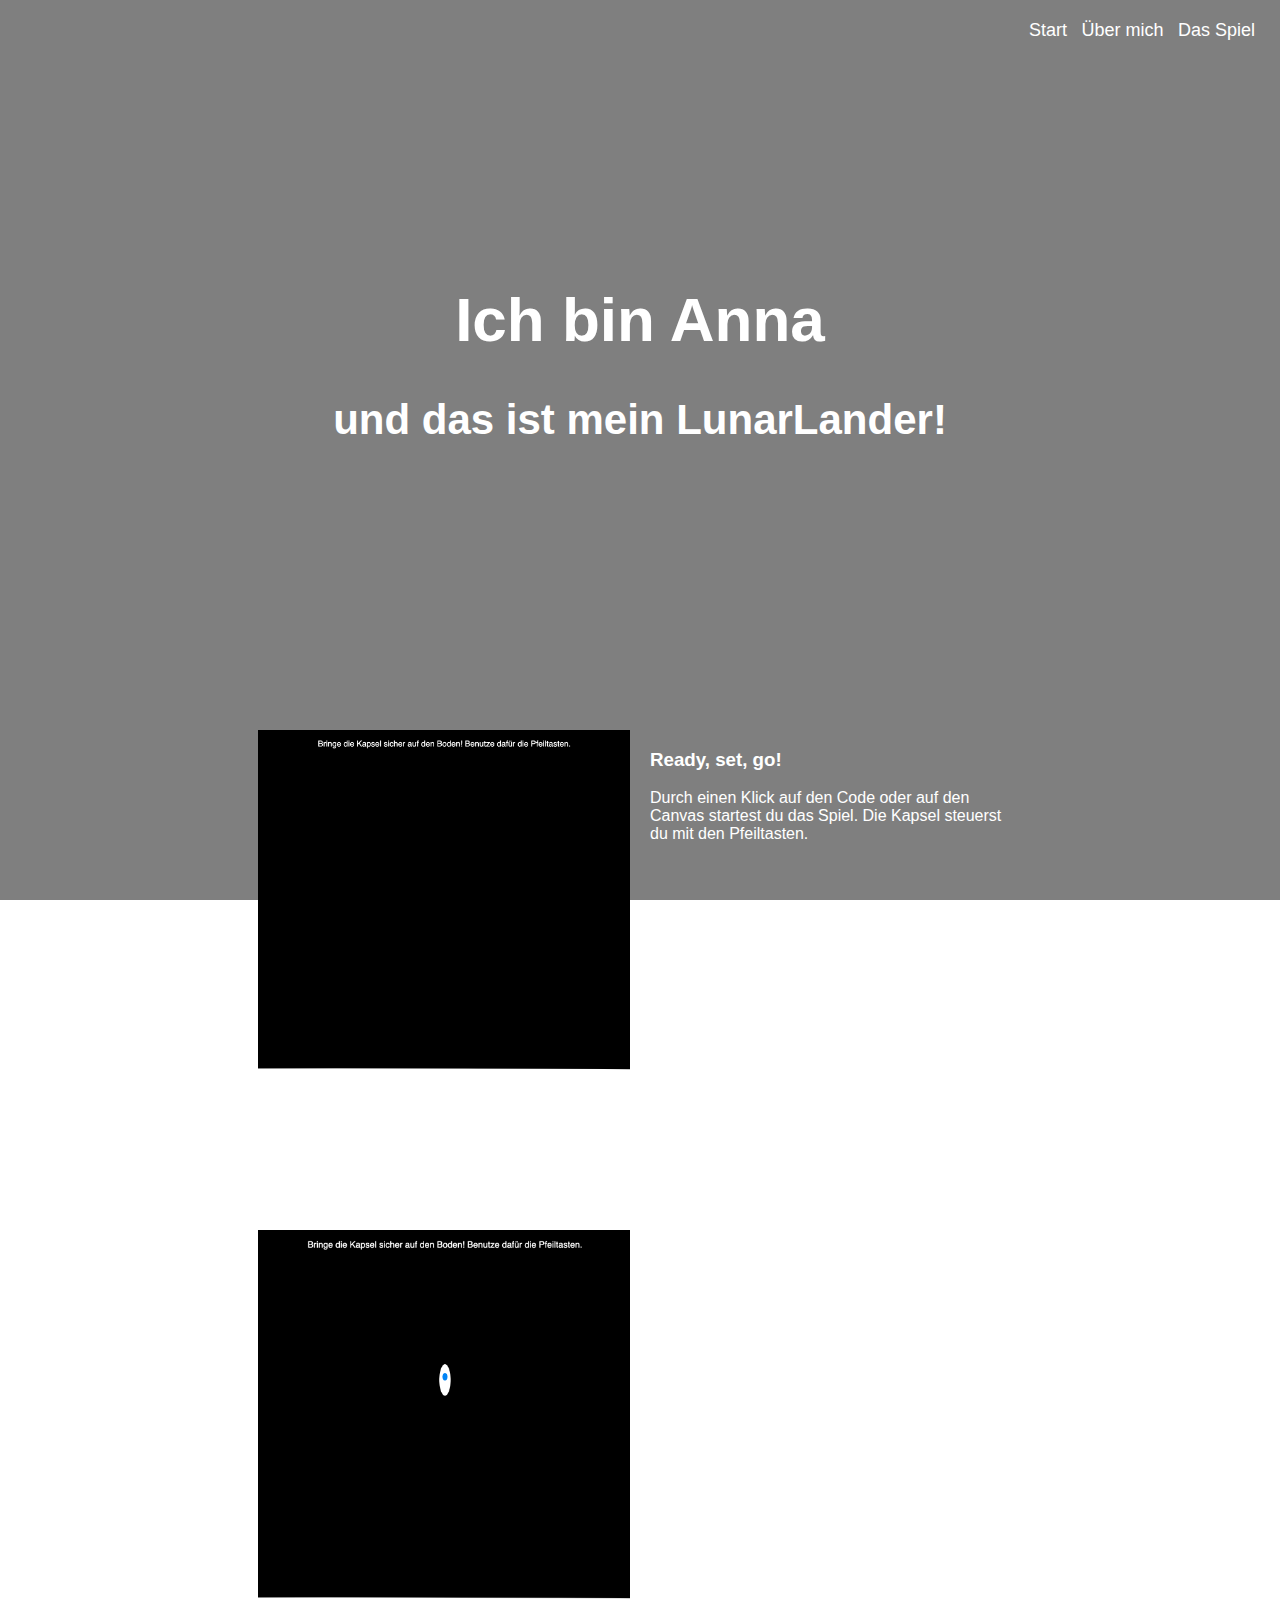
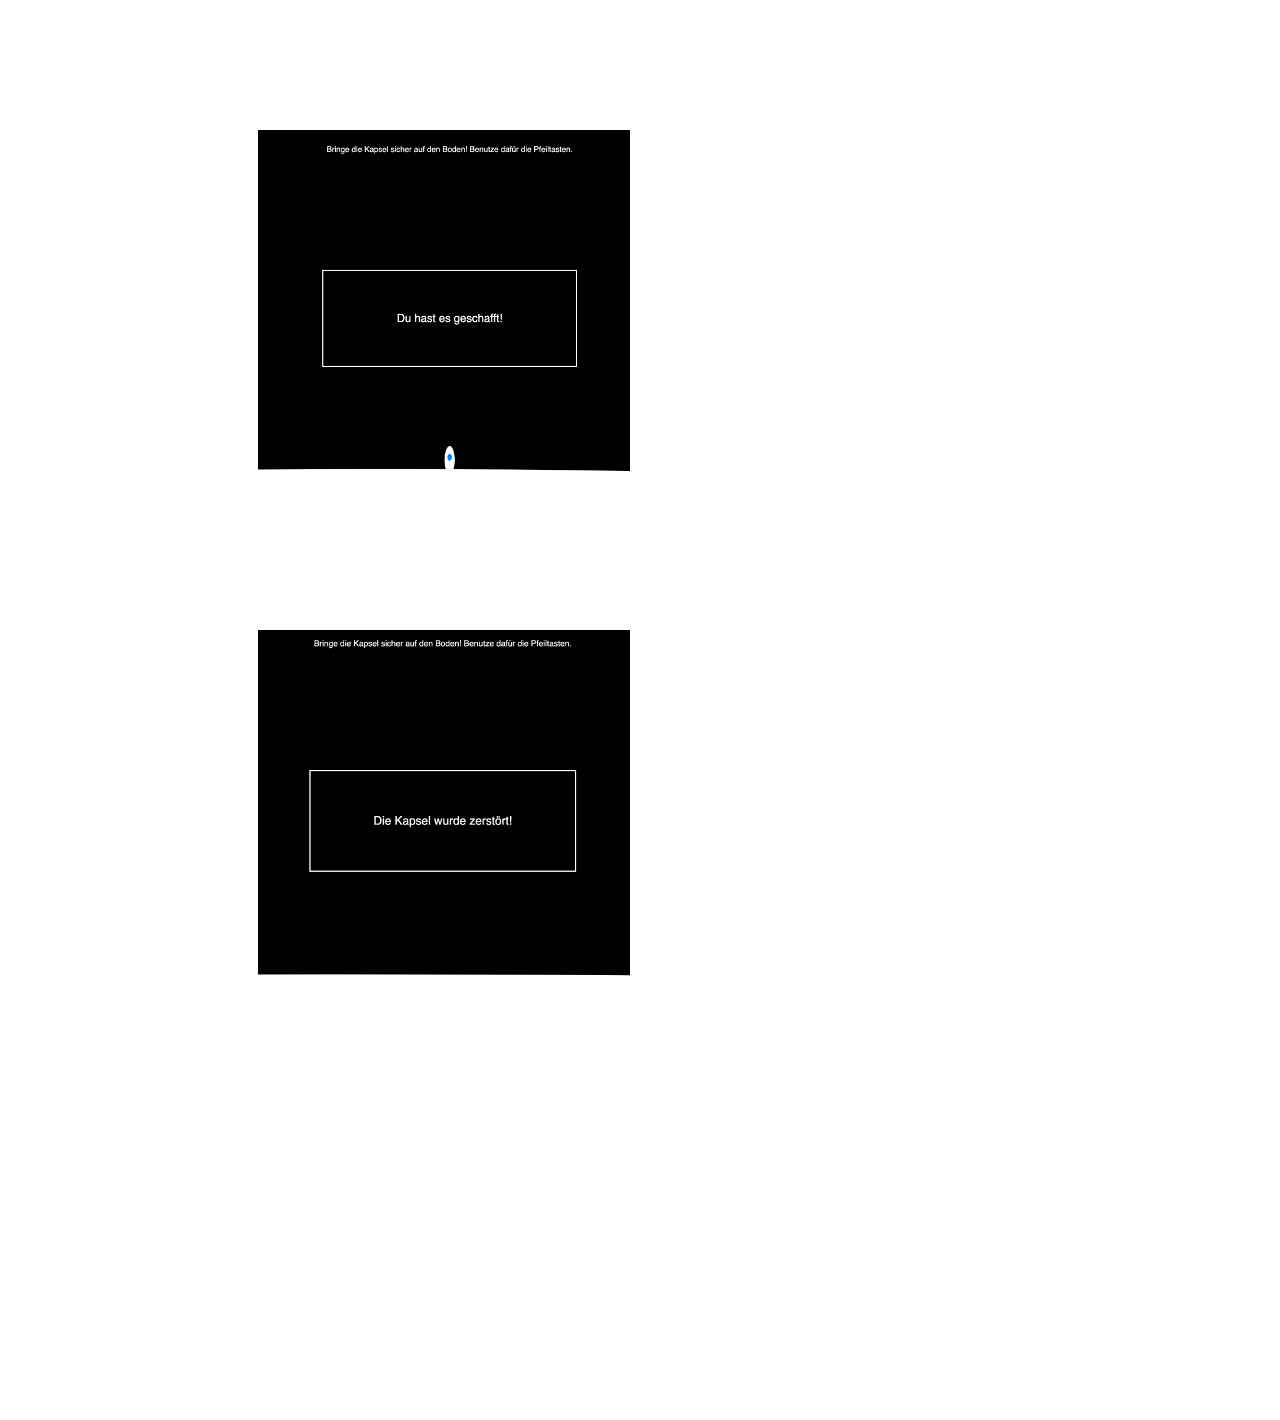
<file: index.html>
<!DOCTYPE html>
<html>

<head>
    <meta name="viewport" content="width=device-width, initial-scale=1" />
    <meta charset="utf-8" />
    <link href="main.css" type="text/css" rel="stylesheet" />
</head>

<body class="hero-image">
    <section class="one">
        <nav>
            <ul>
                <li>
                    <a href="index.html">Start</a>
                </li>
                <li><a href="pages/ueber-mich.html">Über mich</a></li>
                <li><a href="pages/lunarlander.html">Das Spiel</a></li>
            </ul>
        </nav>

        <div class="hero-text">
            <h1>Ich bin Anna</h1>
            <h2>und das ist mein LunarLander!</h2>
        </div>
    </section>
    <!-- Erster Abschnitt: Spielstart-->
    <section>
        <div class="row rowheight">
            <div class="column">
                <img src="img/spielstart.png" class="right" />
            </div>
            <div class="column-r">
                <h3>Ready, set, go!</h3>
                <p>
                    Durch einen Klick auf den Code oder auf den Canvas startest du das Spiel. Die Kapsel steuerst du mit den Pfeiltasten.
                </p>
            </div>
        </div>
    </section>
    <!-- Zweiter Abschnitt: Spielverlauf-->
    <section>
        <div class="row rowheight">
            <div class="column">
                <img src="img/spielverlauf.png" class="right" />
            </div>
            <div class="column-r">
                <h3>Bis zur Unendlichkeit und noch viel weiter!</h3>
                <p>
                    Versuche die Kapsel sicher am Boden zum Landen zu bringen. Eine zu hohe Geschwindigkeit führt zu einer misslungenen Landung. Außerdem solltest du darauf achten, die Kapsel nicht zu weit nach links oder rechts zu steuern!
                </p>
            </div>
        </div>
    </section>
    <!-- Dritter Abschnitt: Gewonnen-->
    <section>
        <div class="row rowheight">
            <div class="column">
                <img src="img/win.png" class="right" />
            </div>
            <div class="column-r">
                <h3>
                    Ein kleiner Schritt für dich, aber ein großer Schritt für die Menschheit!
                </h3>
                <p>
                    Wenn du die Rakete vorsichtig steuerst, sollte das easy für dich sein!
                </p>
            </div>
        </div>
    </section>
    <!-- Vierter Abschnitt: Verloren -->
    <section>
        <div class="row rowheight">
            <div class="column">
                <img src="img/lose.png" class="right" />
            </div>
            <div class="column-r">
                <h3>Ha Ha!</h3>
                <p>
                    Versuchs mal mit Gemütlichkeit!
                </p>
            </div>
        </div>
    </section>
</body>

</html>
</file>
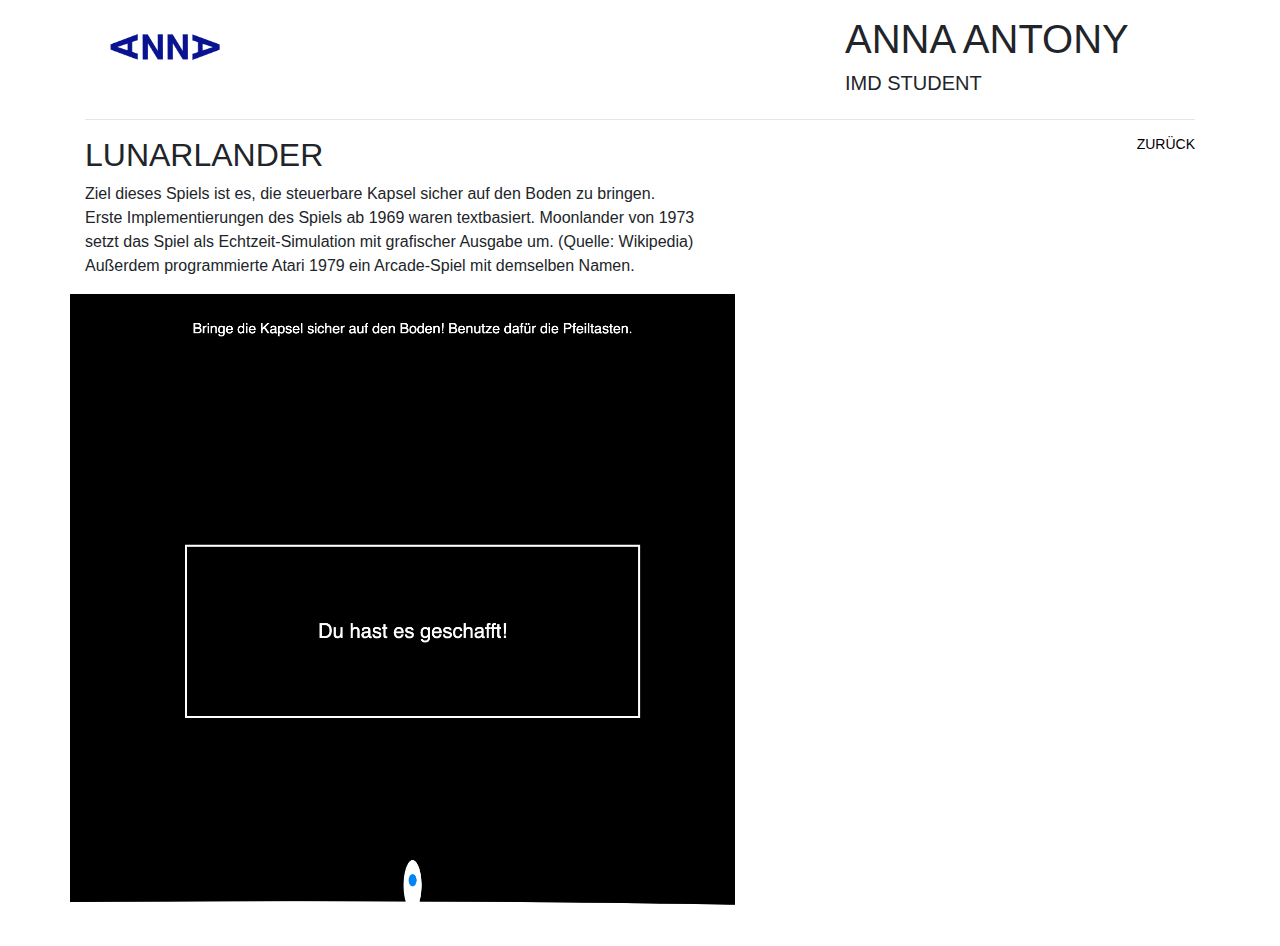
<file: lunarlander.html>
<!DOCTYPE html>
<html>

<head>
    <meta charset="utf-8" />
    <meta name="viewport" content="width=device-width, initial-scale=1, shrink-to-fit=no" />
    <meta name="description" content="" />
    <meta name="author" content="Anna Antony" />

    <title>CC Portfolio Website</title>

    <!-- CSS -->
    <link href="vendor/bootstrap/css/bootstrap.min.css" rel="stylesheet" />
    <link href="vendor/bootstrap/css/bootstrap.css" rel="stylesheet" />
    <link href="style.css" rel="stylesheet" />
</head>

<body>
    <!-- Header -->
    <div class="container">
        <header>
            <div class="row justify-content-between">
                <div class="col-md-2">
                    <a href="index.html"><img class="img-fluid" src="img/logo-new.png" alt="Logo" /></a>
                </div>
                <div class="col-md-4">
                    <h1>Anna Antony</h1>
                    <h5>IMD Student</h5>
                </div>
                <div class="col-md-12">
                    <hr />
                </div>
            </div>
        </header>

        <section class="main">
            <div class="row justify-content-between">
                <div class="col-md-3">
                    <h2>LunarLander</h2>
                </div>
                <div class="col-md-3">
                    <a href="index.html">
                        <h6>zurück</h6>
                    </a>
                </div>
            </div>
            <div class="row justify-content-between">
                <div class="col-md-8">
                    <p>
                        Ziel dieses Spiels ist es, die steuerbare Kapsel sicher auf den Boden zu bringen. <br> Erste Implementierungen des Spiels ab 1969 waren textbasiert. Moonlander von 1973<br>setzt das Spiel als Echtzeit-Simulation mit grafischer
                        Ausgabe um. (Quelle: Wikipedia)<br> Außerdem programmierte Atari 1979 ein Arcade-Spiel mit demselben Namen.
                    </p>
                </div>
            </div>
            <div class="row">
                <div class="col-lg-7 no-padding">
                    <img src="img/win_large.png" alt="LunarLander Screenshot" class="d-block img-fluid">
                </div>
            </div>
        </section>

    </div>
    </div>
</body>

</html>
</file>
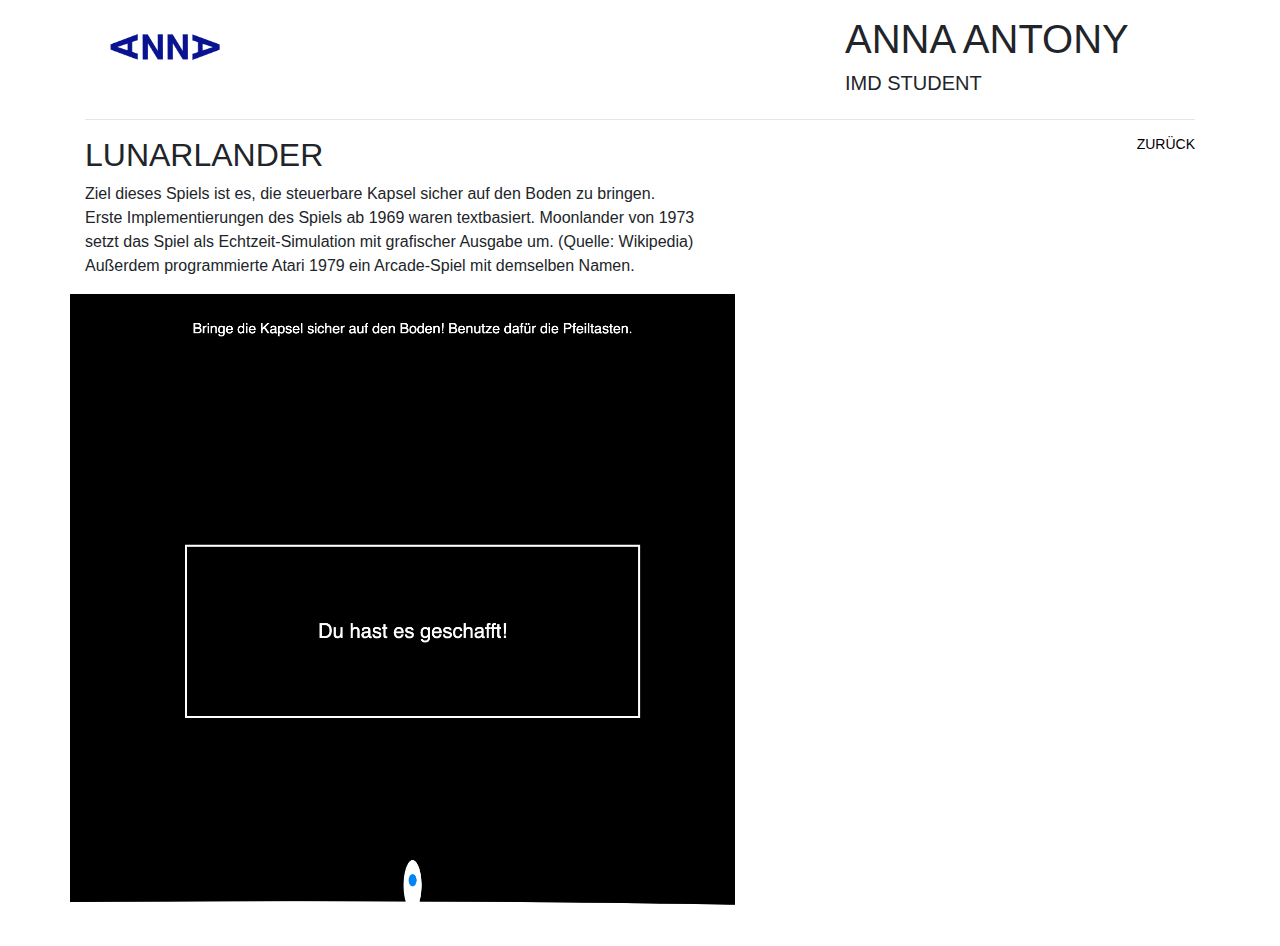
<file: pages/lunarlander.html>
<!DOCTYPE html>
<html>

<head>
    <meta charset="utf-8" />
    <meta name="viewport" content="width=device-width, initial-scale=1, shrink-to-fit=no" />
    <meta name="description" content="" />
    <meta name="author" content="Anna Antony" />

    <title>CC Portfolio Website</title>

    <!-- CSS -->
    <link href="../vendor/bootstrap/css/bootstrap.min.css" rel="stylesheet" />
    <link href="../vendor/bootstrap/css/bootstrap.css" rel="stylesheet" />
    <link href="../style.css" rel="stylesheet" />
</head>

<body>
    <!-- Header -->
    <div class="container">
        <header>
            <div class="row justify-content-between">
                <div class="col-md-2">
                    <a href="../index.html"><img class="img-fluid" src="../img/logo-new.png" alt="Logo" /></a>
                </div>
                <div class="col-md-4">
                    <h1>Anna Antony</h1>
                    <h5>IMD Student</h5>
                </div>
                <div class="col-md-12">
                    <hr />
                </div>
            </div>
        </header>

        <section class="main">
            <div class="row justify-content-between">
                <div class="col-md-3">
                    <h2>LunarLander</h2>
                </div>
                <div class="col-md-3">
                    <a href="../index.html">
                        <h6>zurück</h6>
                    </a>
                </div>
            </div>
            <div class="row justify-content-between">
                <div class="col-md-8">
                    <p>
                        Ziel dieses Spiels ist es, die steuerbare Kapsel sicher auf den Boden zu bringen. <br> Erste Implementierungen des Spiels ab 1969 waren textbasiert. Moonlander von 1973<br>setzt das Spiel als Echtzeit-Simulation mit grafischer
                        Ausgabe um. (Quelle: Wikipedia)<br> Außerdem programmierte Atari 1979 ein Arcade-Spiel mit demselben Namen.
                    </p>
                </div>
            </div>
            <div class="row">
                <div class="col-lg-7 no-padding">
                    <img src="../img/win_large.png" alt="LunarLander Screenshot" class="d-block img-fluid">
                </div>
            </div>
        </section>

    </div>
    </div>
</body>

</html>
</file>
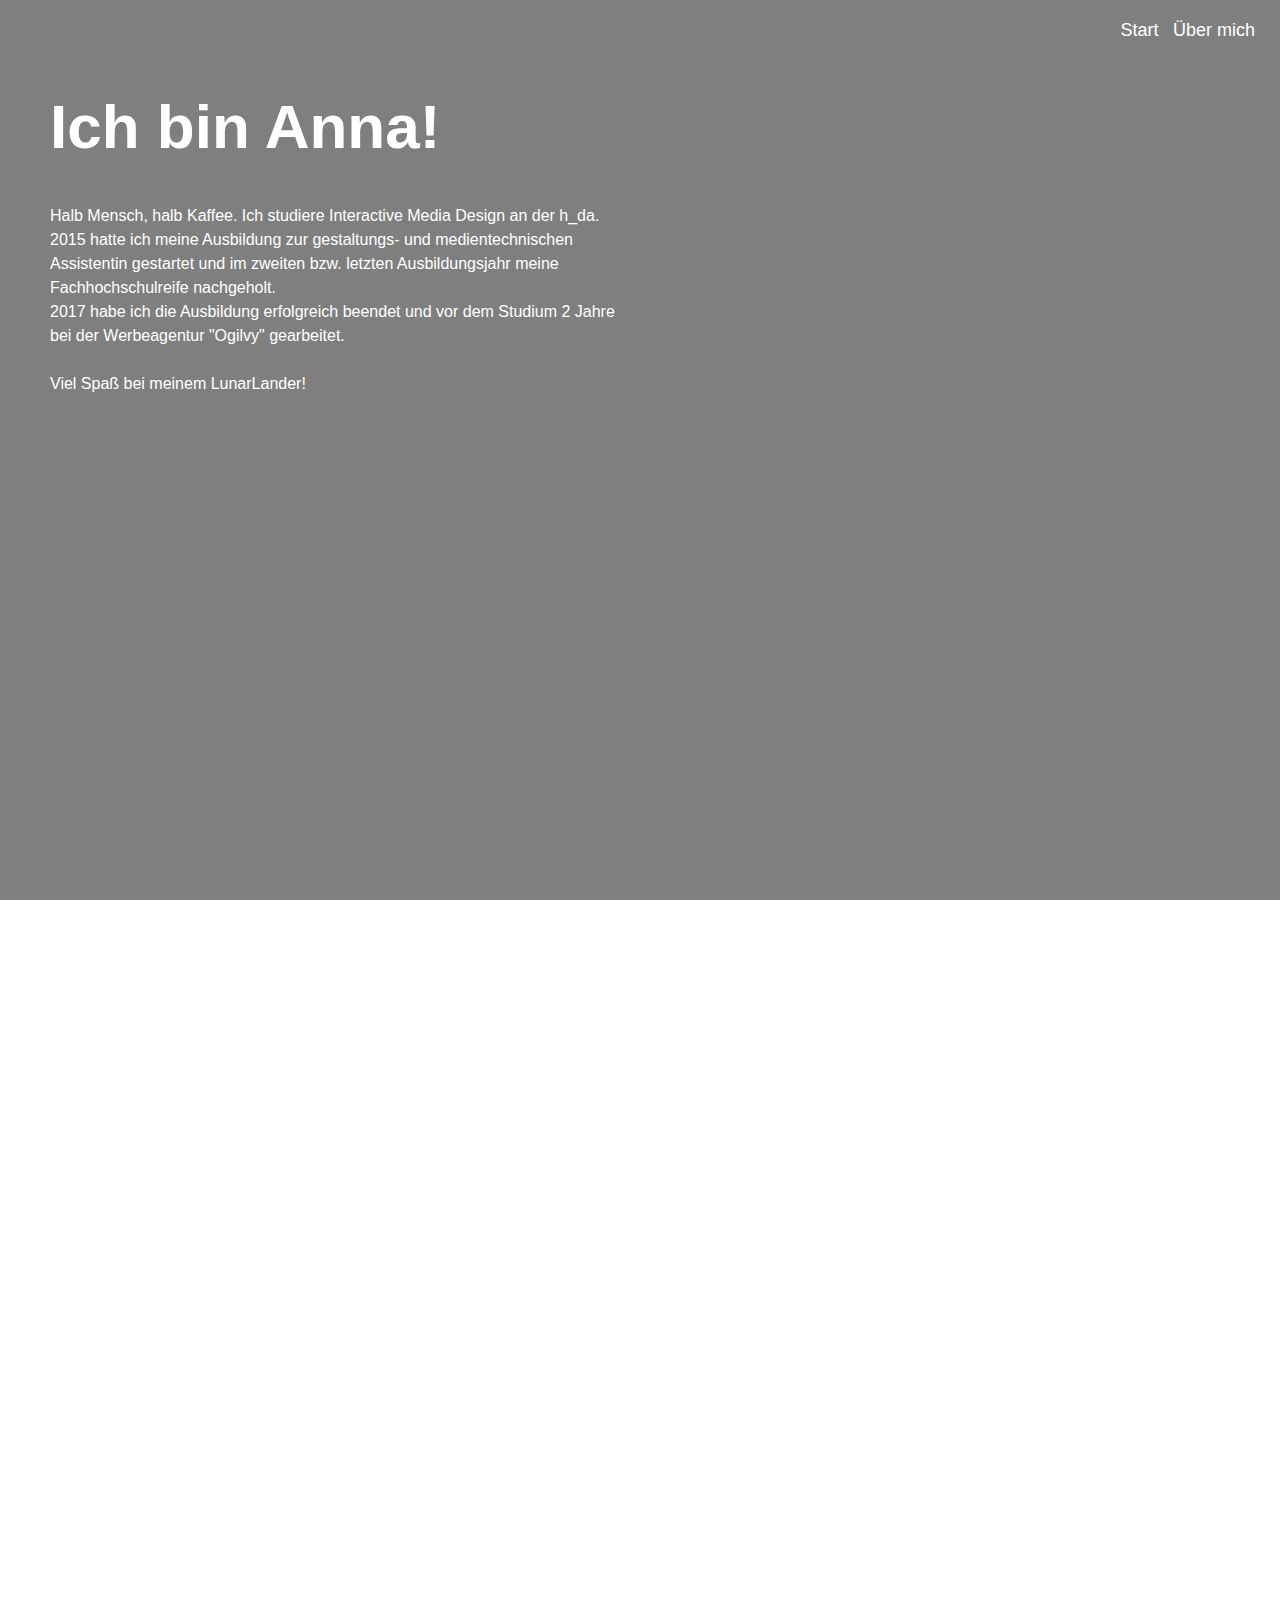
<file: pages/ueber-mich.html>
<!DOCTYPE html>
<html>

<head>
    <meta name="viewport" content="width=device-width, initial-scale=1" />
    <meta charset="utf-8" />
    <link href="../main.css" type="text/css" rel="stylesheet" />
</head>

<body class="hero-image">
    <section>
        <nav>
            <ul>
                <li>
                    <a href="../index.html">Start</a>
                </li>
                <li><a href="ueber-mich.html">Über mich</a></li>
            </ul>
        </nav>
    </section>
    <main class="ueber">
        <h1>Ich bin Anna!</h1>
        <p class="fifty">
            Halb Mensch, halb Kaffee. Ich studiere Interactive Media Design an der h_da.
            <br /> 2015 hatte ich meine Ausbildung zur gestaltungs- und medientechnischen Assistentin gestartet und im zweiten bzw. letzten Ausbildungsjahr meine Fachhochschulreife nachgeholt.<br />2017 habe ich die Ausbildung erfolgreich beendet und
            vor dem Studium 2 Jahre bei der Werbeagentur "Ogilvy" gearbeitet. <br /><br /> Viel Spaß bei meinem LunarLander!
        </p>
    </main>
</body>

</html>
</file>
<file: main.css>
body {
    font-family: Arial, sans-serif;
    margin: 0;
    color: #fff;
}

p {
    font-size: 16px;
}

h1 {
    font-size: 62px;
}

h2 {
    font-size: 42px;
}

nav {
    text-align: right;
    color: #fff;
    margin: 20px;
}

a {
    color: #fff;
    font-size: 18px;
    text-decoration: none;
}

a:hover {
    text-decoration: line-through;
}

ul {
    margin: 0;
}

ul li {
    display: inline;
    margin: 5px;
}

* {
    box-sizing: border-box;
}

.column {
    float: left;
    width: 50%;
    padding: 10px;
    height: 300px;
}

.column-r {
    float: left;
    width: 30%;
    padding: 10px;
}

.row:after {
    content: "";
    display: table;
    clear: both;
}

img {
    width: 60%;
}

.right {
    float: right;
}

.hero-image {
    background-image: linear-gradient(rgba(0, 0, 0, 0.5), rgba(0, 0, 0, 0.5)), url("https://cdn.pixabay.com/photo/2017/08/24/03/41/milky-way-2675322_1280.jpg");
    height: 3000px;
    width: 100%;
    background-attachment: fixed;
    background-position: center;
    background-repeat: no-repeat;
    background-size: cover;
}

.hero-text {
    text-align: center;
    position: absolute;
    top: 40%;
    left: 50%;
    transform: translate(-50%, -50%);
    color: white;
}

.one {
    height: 700px;
}

.rowheight {
    height: 500px;
}

.ueber {
    margin: 50px;
}

.fifty {
    width: 50%;
    line-height: 1.5;
}

.black {
    background-color: #000;
}
</file>
<file: style.css>
a {
    color: #000;
}

h6 {
    font-size: 14px;
    text-align: right;
}
</file>
